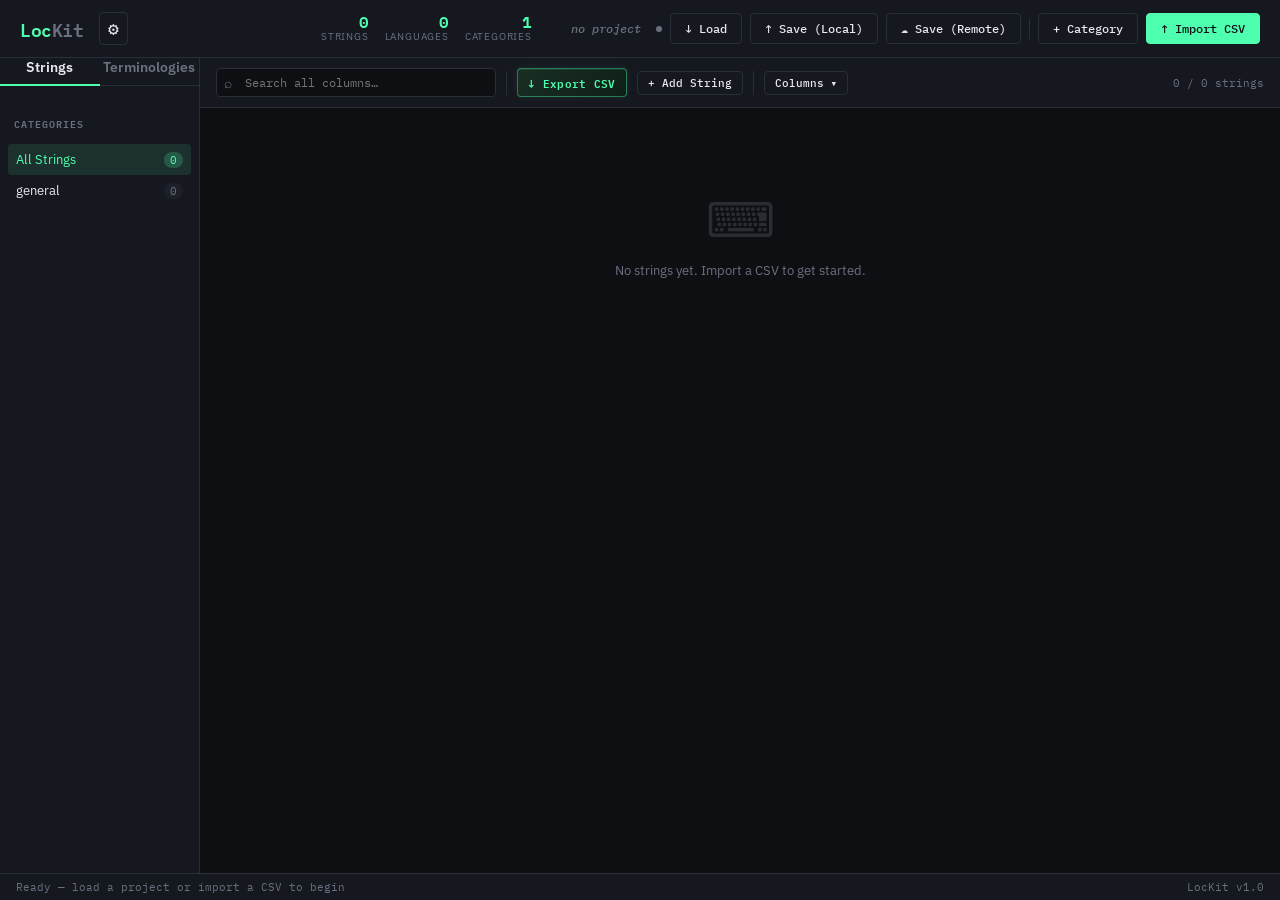
<file: index.html>
<!DOCTYPE html>
<html lang="en">
<head>
<meta charset="UTF-8">
<meta name="viewport" content="width=device-width, initial-scale=1.0">
<title>LocKit — Game Translation Manager</title>
<link rel="icon" type="image/svg+xml" href="data:image/svg+xml,%3Csvg xmlns='http://www.w3.org/2000/svg' viewBox='0 0 32 32'%3E%3Crect width='32' height='32' rx='6' fill='%230e0f13'/%3E%3Crect x='4' y='8' width='16' height='3' rx='1.5' fill='%234fffb0'/%3E%3Crect x='4' y='14' width='24' height='3' rx='1.5' fill='%234fffb0' opacity='.6'/%3E%3Crect x='4' y='20' width='20' height='3' rx='1.5' fill='%234fffb0' opacity='.35'/%3E%3C/svg%3E">

<!-- Styles: base → table → modals → feature components -->
<link rel="stylesheet" href="css/base.css">
<link rel="stylesheet" href="css/table.css">
<link rel="stylesheet" href="css/modals.css">
<link rel="stylesheet" href="css/components.css">
</head>
<body>

<!-- ── Header ─────────────────────────────────────────────────────────────── -->
<header>
  <div class="logo">Loc<span>Kit</span></div>
  <button class="btn btn-ghost" onclick="openSettings()" title="Settings" style="padding:4px 8px; font-size:18px;">⚙</button>

  <div class="header-stats">
    <div class="stat">
      <span class="stat-num" id="stat-strings">0</span>
      <span class="stat-label">strings</span>
    </div>
    <div class="stat">
      <span class="stat-num" id="stat-langs">0</span>
      <span class="stat-label">languages</span>
    </div>
    <div class="stat">
      <span class="stat-num" id="stat-cats">0</span>
      <span class="stat-label">categories</span>
    </div>
  </div>

  <div class="header-actions">
    <!-- Project name: double-click to rename -->
    <div class="project-name-wrap" id="project-name-wrap" title="Double-click to rename">
      <span class="project-name-display no-project" id="project-name-display"
            ondblclick="startRenameProject()">no project</span>
      <input class="project-name-input" id="project-name-input" style="display:none"
             onblur="commitRenameProject()"
             onkeydown="if(event.key==='Enter')commitRenameProject();
                        if(event.key==='Escape')cancelRenameProject();">
    </div>
    <div class="save-indicator" id="save-indicator"><span class="dot"></span></div>

    <button class="btn btn-ghost" onclick="openLoadProjectModal()" title="Load local/remote project">↓ Load</button>
    <button class="btn btn-ghost" onclick="saveProject()" title="Save project to your computer">↑ Save (Local)</button>
    <button class="btn btn-ghost" onclick="saveProjectRemote()" title="Push to GitHub remote branch">☁ Save (Remote)</button>
    <div style="width:1px;height:20px;background:var(--border)"></div>
    <button class="btn btn-ghost"   onclick="openAddCategory()">+ Category</button>
    <button class="btn btn-primary" onclick="openImport()">↑ Import CSV</button>
  </div>
</header>

<!-- ── Layout ─────────────────────────────────────────────────────────────── -->
<div class="layout">

  <!-- Sidebar: category filter -->
  <aside class="sidebar">
    <div class="view-tabs" style="display:flex; margin-bottom:16px; border-bottom:1px solid var(--border);">
      <div id="tab-strings" class="tab active" style="flex:1; text-align:center; font-size:14px; font-weight:600; cursor:pointer; padding-bottom:8px; margin-bottom:-1px; border-bottom:2px solid var(--accent); color:var(--text)" onclick="setViewMode('strings')">Strings</div>
      <div id="tab-terms" class="tab" style="flex:1; text-align:center; font-size:14px; font-weight:600; cursor:pointer; padding-bottom:8px; margin-bottom:-1px; border-bottom:2px solid transparent; color:var(--text-muted)" onclick="setViewMode('terminologies')">Terminologies</div>
    </div>
    <div class="sidebar-title">Categories</div>
    <div class="cat-list" id="cat-list">
      <div class="cat-item active" data-cat="__ALL__" onclick="setCategory('__ALL__')">
        <span>All Strings</span>
        <span class="cat-count" id="count-all">0</span>
      </div>
    </div>
  </aside>

  <!-- Main content -->
  <div class="main">

    <!-- Toolbar -->
    <div class="toolbar">
      <div class="search-box">
        <input type="text" id="global-search" placeholder="Search all columns…"
               oninput="onGlobalSearch()">
      </div>
      <div class="toolbar-sep"></div>
      <button class="btn btn-export btn-sm" onclick="openExportDialog()">↓ Export CSV</button>
      <button class="btn btn-ghost  btn-sm" id="add-btn-main" onclick="openAddString()">+ Add String</button>
      <div class="toolbar-sep"></div>
      <!-- Column visibility toggle -->
      <div class="col-toggle-wrap" id="col-toggle-wrap">
        <button class="btn btn-ghost btn-sm" id="col-toggle-btn" onclick="toggleColDropdown()">
          <span id="col-toggle-label">Columns</span> ▾
        </button>
        <div class="col-dropdown" id="col-dropdown" style="display:none"></div>
      </div>
      <span style="margin-left:auto;font-family:var(--mono);font-size:11px;color:var(--text-muted)"
            id="row-count"></span>
    </div>

    <!-- Table -->
    <div class="table-wrap">
      <table id="main-table">
        <thead>
          <tr id="header-row"></tr>
          <tr class="filter-row" id="filter-row"></tr>
        </thead>
        <tbody id="table-body"></tbody>
      </table>
      <div class="empty-state" id="empty-state" style="display:none">
        <div class="icon">⌨</div>
        <p>No strings yet. Import a CSV to get started.</p>
      </div>
    </div>

  </div>
</div>

<!-- ── Footer ─────────────────────────────────────────────────────────────── -->
<footer>
  <span id="footer-status">Ready</span>
  <span style="margin-left:auto">LocKit v1.0</span>
</footer>

<!-- Modal mount point -->
<div id="modal-root"></div>

<!-- ── Scripts ────────────────────────────────────────────────────────────── -->
<!--
  Load order matters:
    1. db.js      — db object + interceptors + state (everything reads these)
    2. utils.js   — pure helpers (no dependencies)
    3. render.js  — reads db, state, utils; called by later modules
    4. modal.js   — called by all feature modules
    5. edit.js    — calls render, modal, db
    6. import.js  — calls render, modal, db, utils
    7. export.js  — calls render, modal, db, utils
    8. project.js — calls render, modal, db, utils, prefs
    9. prefs.js   — calls render; reads/writes state.colWidths / hiddenCols
   10. ai.js      — calls modal, db, render
   11. main.js    — global listeners + bootstrap (must be last)
-->
<script src="js/db.js"></script>
<script src="js/utils.js"></script>
<script src="js/render.js"></script>
<script src="js/modal.js"></script>
<script src="js/edit.js"></script>
<script src="js/import.js"></script>
<script src="js/export.js"></script>
<script src="js/project.js"></script>
<script src="js/prefs.js"></script>
<script src="js/settings.js"></script>
<script src="js/github_sync.js"></script>
<script src="js/ai.js"></script>
<script src="js/ai_api.js"></script>
<script src="js/terminology_tooltip.js"></script>
<script src="js/main.js"></script>

</body>
</html>
</file>
<file: css/base.css>
@import url('https://fonts.googleapis.com/css2?family=IBM+Plex+Mono:wght@400;500;600&family=IBM+Plex+Sans:wght@300;400;500;600&display=swap');

/* ── Design tokens ── */
:root {
  --bg: #0e0f13;
  --surface: #16181f;
  --surface2: #1e2029;
  --border: #2a2d3a;
  --accent: #4fffb0;
  --accent2: #ff6b6b;
  --accent3: #ffd93d;
  --text: #e8eaf0;
  --text-muted: #6b7080;
  --mono: 'IBM Plex Mono', monospace;
  --sans: 'IBM Plex Sans', sans-serif;
}

* { box-sizing: border-box; margin: 0; padding: 0; }

body {
  background: var(--bg);
  color: var(--text);
  font-family: var(--sans);
  font-size: 14px;
  height: 100vh;
  display: flex;
  flex-direction: column;
  overflow: hidden;
}

/* ── Scrollbar ── */
::-webkit-scrollbar { width: 6px; height: 6px; }
::-webkit-scrollbar-track { background: transparent; }
::-webkit-scrollbar-thumb { background: var(--border); border-radius: 3px; }
::-webkit-scrollbar-thumb:hover { background: #3a3d4a; }

/* ── Header ── */
header {
  display: flex;
  align-items: center;
  gap: 16px;
  padding: 12px 20px;
  border-bottom: 1px solid var(--border);
  background: var(--surface);
  flex-shrink: 0;
}

.logo { font-family: var(--mono); font-size: 18px; font-weight: 600; color: var(--accent); letter-spacing: -0.5px; }
.logo span { color: var(--text-muted); }

.header-stats { display: flex; gap: 16px; margin-left: auto; }
.stat { display: flex; flex-direction: column; align-items: flex-end; }
.stat-num { font-family: var(--mono); font-size: 16px; font-weight: 600; color: var(--accent); line-height: 1; }
.stat-label { font-size: 10px; color: var(--text-muted); text-transform: uppercase; letter-spacing: 0.8px; }

.header-actions { display: flex; gap: 8px; margin-left: 16px; align-items: center; }

.save-indicator { font-family: var(--mono); font-size: 11px; color: var(--text-muted); display: flex; align-items: center; gap: 5px; }
.save-indicator .dot { width: 6px; height: 6px; border-radius: 50%; background: var(--text-muted); transition: background 0.3s; }
.save-indicator.unsaved .dot { background: var(--accent3); }
.save-indicator.saved .dot { background: var(--accent); }

/* ── Buttons ── */
.btn {
  font-family: var(--mono);
  font-size: 12px;
  font-weight: 500;
  padding: 7px 14px;
  border-radius: 4px;
  border: 1px solid transparent;
  cursor: pointer;
  transition: all 0.15s;
  white-space: nowrap;
}
.btn-primary { background: var(--accent); color: #0e0f13; border-color: var(--accent); }
.btn-primary:hover { background: #3de89a; }
.btn-ghost { background: transparent; color: var(--text); border-color: var(--border); }
.btn-ghost:hover { background: var(--surface2); border-color: #3a3d4a; }
.btn-danger { background: transparent; color: var(--accent2); border-color: var(--accent2); }
.btn-danger:hover { background: rgba(255,107,107,0.1); }
.btn-sm { padding: 4px 10px; font-size: 11px; }

.btn-export {
  background: linear-gradient(135deg, #1a2e24 0%, #0e1f18 100%);
  color: var(--accent);
  border: 1px solid rgba(79,255,176,0.4);
  box-shadow: 0 0 10px rgba(79,255,176,0.08), inset 0 1px 0 rgba(79,255,176,0.1);
  font-weight: 600;
  letter-spacing: 0.3px;
  position: relative;
  overflow: hidden;
}
.btn-export::before { content: ''; position: absolute; inset: 0; background: linear-gradient(135deg, rgba(79,255,176,0.08) 0%, transparent 60%); opacity: 0; transition: opacity 0.2s; }
.btn-export:hover { border-color: rgba(79,255,176,0.7); box-shadow: 0 0 16px rgba(79,255,176,0.18), inset 0 1px 0 rgba(79,255,176,0.15); color: #7fffcc; }
.btn-export:hover::before { opacity: 1; }

.btn-ai {
  background: linear-gradient(135deg, #1a1a2e 0%, #0f0f1a 100%);
  color: #a78bfa;
  border: 1px solid rgba(167,139,250,0.4);
  box-shadow: 0 0 8px rgba(167,139,250,0.08);
  font-size: 11px;
  padding: 4px 10px;
  width: 100%;
  margin-top: 4px;
}
.btn-ai:hover { border-color: rgba(167,139,250,0.7); box-shadow: 0 0 14px rgba(167,139,250,0.2); color: #c4b5fd; }

/* ── Layout ── */
.layout { display: flex; flex: 1; overflow: hidden; }

/* ── Sidebar ── */
.sidebar { width: 200px; flex-shrink: 0; border-right: 1px solid var(--border); background: var(--surface); display: flex; flex-direction: column; overflow: hidden; }
.sidebar-title { font-family: var(--mono); font-size: 10px; font-weight: 600; text-transform: uppercase; letter-spacing: 1px; color: var(--text-muted); padding: 12px 14px 8px; }
.cat-list { flex: 1; overflow-y: auto; padding: 4px 8px; }
.cat-item { display: flex; align-items: center; justify-content: space-between; padding: 7px 8px; border-radius: 4px; cursor: pointer; transition: background 0.1s; font-size: 13px; }
.cat-item:hover { background: var(--surface2); }
.cat-item.active { background: rgba(79,255,176,0.1); color: var(--accent); }
.cat-count { font-family: var(--mono); font-size: 11px; color: var(--text-muted); background: var(--surface2); padding: 1px 6px; border-radius: 10px; }
.cat-item.active .cat-count { background: rgba(79,255,176,0.2); color: var(--accent); }

/* ── Main ── */
.main { flex: 1; display: flex; flex-direction: column; overflow: hidden; }

/* ── Toolbar ── */
.toolbar { display: flex; align-items: center; gap: 10px; padding: 10px 16px; border-bottom: 1px solid var(--border); background: var(--surface); flex-shrink: 0; flex-wrap: wrap; }
.toolbar-sep { width: 1px; height: 24px; background: var(--border); }
.search-box { position: relative; flex: 1; min-width: 160px; max-width: 280px; }
.search-box input { width: 100%; background: var(--bg); border: 1px solid var(--border); color: var(--text); font-family: var(--mono); font-size: 12px; padding: 6px 10px 6px 28px; border-radius: 4px; outline: none; transition: border-color 0.15s; }
.search-box input:focus { border-color: var(--accent); }
.search-box::before { content: '⌕'; position: absolute; left: 8px; top: 50%; transform: translateY(-50%); color: var(--text-muted); font-size: 14px; }

/* ── Footer ── */
footer { padding: 6px 16px; border-top: 1px solid var(--border); background: var(--surface); font-family: var(--mono); font-size: 11px; color: var(--text-muted); display: flex; gap: 16px; flex-shrink: 0; }

/* ── Empty state ── */
.empty-state { display: flex; flex-direction: column; align-items: center; justify-content: center; padding: 80px 20px; color: var(--text-muted); gap: 12px; }
.empty-state .icon { font-size: 48px; opacity: 0.3; }
.empty-state p { font-size: 13px; }
</file>
<file: css/table.css>
/* ── Table area ── */
.table-wrap { flex: 1; overflow: auto; }

table { width: 100%; border-collapse: collapse; font-size: 13px; table-layout: fixed; }

thead { position: sticky; top: 0; z-index: 5; background: var(--surface2); }

th {
  padding: 10px 28px 10px 12px;
  text-align: left;
  font-family: var(--mono);
  font-size: 11px;
  font-weight: 600;
  text-transform: uppercase;
  letter-spacing: 0.8px;
  color: var(--text-muted);
  border-bottom: 1px solid var(--border);
  white-space: nowrap;
  user-select: none;
  position: relative;
  overflow: hidden;
}

/* ── Column resize handle ── */
.col-resize-handle { position: absolute; right: 0; top: 0; bottom: 0; width: 5px; cursor: col-resize; z-index: 2; }
.col-resize-handle::after { content: ''; position: absolute; right: 2px; top: 20%; bottom: 20%; width: 1px; background: var(--border); transition: background 0.15s, width 0.15s; }
.col-resize-handle:hover::after, .col-resize-handle.active::after { background: var(--accent); width: 2px; }

/* ── Sort indicators ── */
th.sortable { cursor: pointer; }
th.sortable:hover { color: var(--text); }
th .sort-icon { margin-left: 4px; opacity: 0.4; }
th.sort-asc .sort-icon::after { content: '↑'; opacity: 1; color: var(--accent); }
th.sort-desc .sort-icon::after { content: '↓'; opacity: 1; color: var(--accent); }

/* ── Filter row ── */
.filter-row th { padding: 4px 6px; background: var(--bg); }
.filter-row input { width: 100%; background: var(--surface); border: 1px solid var(--border); color: var(--text); font-family: var(--mono); font-size: 11px; padding: 4px 6px; border-radius: 3px; outline: none; }
.filter-row input:focus { border-color: var(--accent); }

/* ── Cells ── */
td { padding: 8px 12px; border-bottom: 1px solid rgba(42,45,58,0.6); vertical-align: top; overflow: hidden; text-overflow: ellipsis; white-space: nowrap; }
tr:hover td { background: rgba(30,32,41,0.6); }

.key-cell { font-family: var(--mono); font-size: 12px; color: var(--accent); font-weight: 500; white-space: nowrap; }
.lang-cell { max-width: 200px; overflow: hidden; text-overflow: ellipsis; white-space: nowrap; color: var(--text); }
.lang-cell.empty { color: var(--text-muted); font-style: italic; }
.cat-badge { display: inline-block; font-family: var(--mono); font-size: 10px; padding: 2px 7px; border-radius: 10px; background: rgba(255,217,61,0.12); color: var(--accent3); border: 1px solid rgba(255,217,61,0.25); white-space: nowrap; }
.actions-cell { white-space: nowrap; display: flex; gap: 6px; }

/* ── Inline row editing ── */
tr.editing td {
  background: rgba(79,255,176,0.04) !important;
  border-bottom: none;
  padding-top: 10px;
  padding-bottom: 0;
  vertical-align: top;
}
tr.editing td:first-child { border-left: 2px solid var(--accent); }

.inline-edit-input {
  width: 100%; background: var(--bg); border: 1px solid var(--border); color: var(--text);
  font-family: var(--sans); font-size: 13px; padding: 5px 8px; border-radius: 4px; outline: none;
  transition: border-color 0.15s; min-width: 80px;
}
.inline-edit-input:focus { border-color: var(--accent); }
.inline-edit-input.mono { font-family: var(--mono); font-size: 12px; color: var(--accent); }

.inline-edit-textarea {
  width: 100%; background: var(--bg); border: 1px solid var(--border); color: var(--text);
  font-family: var(--sans); font-size: 13px; padding: 5px 8px; border-radius: 4px; outline: none;
  resize: vertical; min-height: 64px; line-height: 1.5; transition: border-color 0.15s; min-width: 80px;
}
.inline-edit-textarea:focus { border-color: var(--accent); }

.inline-edit-select {
  background: var(--bg); border: 1px solid var(--border); color: var(--text); font-family: var(--mono);
  font-size: 12px; padding: 5px 24px 5px 8px; border-radius: 4px; outline: none; appearance: none;
  background-image: url("data:image/svg+xml,%3Csvg xmlns='http://www.w3.org/2000/svg' width='10' height='7' viewBox='0 0 10 7'%3E%3Cpath fill='%236b7080' d='M5 7L0 0h10z'/%3E%3C/svg%3E");
  background-repeat: no-repeat; background-position: right 8px center; width: 100%; transition: border-color 0.15s;
}
.inline-edit-select:focus { border-color: var(--accent); }
</file>
<file: css/modals.css>
/* ── Modal overlay ── */
.modal-overlay { position: fixed; inset: 0; background: rgba(0,0,0,0.7); display: flex; align-items: center; justify-content: center; z-index: 100; backdrop-filter: blur(3px); }

.modal { background: var(--surface); border: 1px solid var(--border); border-radius: 8px; padding: 24px; width: 520px; max-width: 95vw; max-height: 85vh; overflow-y: auto; box-shadow: 0 24px 80px rgba(0,0,0,0.5); }
.modal.modal-sm { width: 380px; }
.modal.modal-lg { width: 700px; }

.modal-title { font-family: var(--mono); font-size: 16px; font-weight: 600; margin-bottom: 6px; color: var(--text); }
.modal-sub { font-size: 12px; color: var(--text-muted); margin-bottom: 20px; }
.modal-actions { display: flex; gap: 8px; justify-content: flex-end; margin-top: 20px; padding-top: 16px; border-top: 1px solid var(--border); }

/* ── Forms ── */
.form-group { margin-bottom: 16px; }
.form-label { display: block; font-family: var(--mono); font-size: 11px; font-weight: 600; text-transform: uppercase; letter-spacing: 0.8px; color: var(--text-muted); margin-bottom: 6px; }
.form-input { width: 100%; background: var(--bg); border: 1px solid var(--border); color: var(--text); font-family: var(--sans); font-size: 13px; padding: 8px 10px; border-radius: 4px; outline: none; transition: border-color 0.15s; }
.form-input:focus { border-color: var(--accent); }
.form-textarea { resize: vertical; min-height: 70px; font-family: var(--sans); line-height: 1.5; }
.form-select { appearance: none; background-image: url("data:image/svg+xml,%3Csvg xmlns='http://www.w3.org/2000/svg' width='12' height='8' viewBox='0 0 12 8'%3E%3Cpath fill='%236b7080' d='M6 8L0 0h12z'/%3E%3C/svg%3E"); background-repeat: no-repeat; background-position: right 10px center; padding-right: 28px; }
.tag-input-wrap { display: flex; gap: 6px; }
.tag-input-wrap input { flex: 1; }
.lang-grid { display: grid; grid-template-columns: 1fr 1fr; gap: 12px; }

/* ── Info / warn boxes ── */
.info-box { background: rgba(79,255,176,0.07); border: 1px solid rgba(79,255,176,0.2); border-radius: 4px; padding: 10px 12px; font-size: 12px; color: var(--text); margin-bottom: 16px; }
.warn-box { background: rgba(255,107,107,0.07); border: 1px solid rgba(255,107,107,0.2); border-radius: 4px; padding: 10px 12px; font-size: 12px; color: var(--text); margin-bottom: 16px; }

/* ── File drop zone ── */
.file-drop { border: 2px dashed var(--border); border-radius: 6px; padding: 24px; text-align: center; cursor: pointer; transition: all 0.15s; color: var(--text-muted); }
.file-drop:hover, .file-drop.drag { border-color: var(--accent); color: var(--accent); }
.file-drop .drop-icon { font-size: 28px; margin-bottom: 8px; }
.file-drop p { font-size: 12px; }

/* ── Conflict dialog ── */
.conflict-item { background: var(--bg); border: 1px solid var(--border); border-radius: 4px; padding: 10px; margin-bottom: 8px; font-size: 12px; }
.conflict-key { font-family: var(--mono); color: var(--accent); font-weight: 600; margin-bottom: 4px; }
.conflict-vals { display: grid; grid-template-columns: 1fr 1fr; gap: 8px; margin-top: 6px; }
.conflict-old, .conflict-new { padding: 4px 6px; border-radius: 3px; font-size: 11px; }
.conflict-old { background: rgba(255,107,107,0.1); border-left: 2px solid var(--accent2); }
.conflict-new { background: rgba(79,255,176,0.1); border-left: 2px solid var(--accent); }
.conflict-lang { font-family: var(--mono); font-size: 10px; color: var(--text-muted); margin-bottom: 2px; }

/* ── Progress bar (misc) ── */
.progress-bar { height: 3px; background: var(--border); border-radius: 2px; overflow: hidden; margin-top: 8px; }
.progress-fill { height: 100%; background: var(--accent); border-radius: 2px; transition: width 0.3s; }
</file>
<file: css/components.css>
/* ── Export column picker ── */
.col-picker-list { display: flex; flex-direction: column; gap: 4px; max-height: 340px; overflow-y: auto; padding: 2px; }
.col-picker-item { display: flex; align-items: center; gap: 10px; padding: 8px 10px; background: var(--bg); border: 1px solid var(--border); border-radius: 5px; cursor: grab; user-select: none; transition: background 0.1s, border-color 0.1s, opacity 0.15s; }
.col-picker-item:hover { background: var(--surface2); border-color: #3a3d4a; }
.col-picker-item.dragging { opacity: 0.35; cursor: grabbing; }
.col-picker-item.drag-over { border-color: var(--accent); background: rgba(79,255,176,0.06); }
.col-picker-drag-handle { color: var(--text-muted); font-size: 14px; line-height: 1; cursor: grab; flex-shrink: 0; }
.col-picker-check { width: 16px; height: 16px; accent-color: var(--accent); cursor: pointer; flex-shrink: 0; }
.col-picker-label { font-family: var(--mono); font-size: 12px; font-weight: 500; flex: 1; color: var(--text); }
.col-picker-label.key-col { color: var(--accent); }
.col-picker-type { font-size: 10px; color: var(--text-muted); font-family: var(--mono); background: var(--surface2); padding: 2px 6px; border-radius: 3px; }
.picker-actions-row { display: flex; gap: 8px; margin-bottom: 12px; }
.picker-actions-row button { font-family: var(--mono); font-size: 11px; background: none; border: 1px solid var(--border); color: var(--text-muted); padding: 3px 8px; border-radius: 3px; cursor: pointer; }
.picker-actions-row button:hover { color: var(--text); border-color: #3a3d4a; }

/* ── Column visibility toggle ── */
.col-toggle-wrap { position: relative; }
#col-toggle-btn.active { border-color: var(--accent); color: var(--accent); }
.col-dropdown { position: absolute; top: calc(100% + 6px); right: 0; background: var(--surface); border: 1px solid var(--border); border-radius: 6px; box-shadow: 0 8px 32px rgba(0,0,0,0.4); z-index: 50; min-width: 190px; padding: 8px; }
.col-dropdown-header { font-family: var(--mono); font-size: 10px; font-weight: 600; text-transform: uppercase; letter-spacing: 0.8px; color: var(--text-muted); padding: 2px 6px 8px; display: flex; justify-content: space-between; align-items: center; border-bottom: 1px solid var(--border); margin-bottom: 4px; }
.col-dropdown-header button { font-family: var(--mono); font-size: 10px; background: none; border: none; color: var(--accent); cursor: pointer; padding: 0; }
.col-toggle-item { display: flex; align-items: center; gap: 8px; padding: 5px 6px; border-radius: 4px; cursor: pointer; transition: background 0.1s; }
.col-toggle-item:hover { background: var(--surface2); }
.col-toggle-item input[type=checkbox] { width: 14px; height: 14px; accent-color: var(--accent); cursor: pointer; flex-shrink: 0; }
.col-toggle-item label { font-family: var(--mono); font-size: 12px; color: var(--text); cursor: pointer; flex: 1; user-select: none; }
.col-toggle-item.is-hidden label { color: var(--text-muted); text-decoration: line-through; }

/* ── Project name in header ── */
.project-name-wrap { display: flex; align-items: center; gap: 4px; max-width: 180px; }
.project-name-display { font-family: var(--mono); font-size: 12px; font-weight: 500; color: var(--text); cursor: pointer; padding: 3px 6px; border-radius: 4px; border: 1px solid transparent; white-space: nowrap; overflow: hidden; text-overflow: ellipsis; max-width: 180px; transition: border-color 0.15s, background 0.15s; }
.project-name-display:hover { border-color: var(--border); background: var(--surface2); }
.project-name-display.no-project { color: var(--text-muted); font-style: italic; }
.project-name-display.unsaved { color: var(--accent3); }
.project-name-display.unsaved::after { content: ' *'; }
.project-name-input { font-family: var(--mono); font-size: 12px; font-weight: 500; background: var(--bg); border: 1px solid var(--accent); color: var(--text); padding: 3px 6px; border-radius: 4px; outline: none; width: 160px; }

/* ── Recent projects list ── */
.recent-list { display: flex; flex-direction: column; gap: 4px; margin-bottom: 14px; }
.recent-item { display: flex; align-items: center; gap: 10px; padding: 8px 10px; background: var(--bg); border: 1px solid var(--border); border-radius: 4px; cursor: pointer; transition: border-color 0.1s, background 0.1s; }
.recent-item:hover { border-color: var(--accent); background: rgba(79,255,176,0.04); }
.recent-item-name { font-family: var(--mono); font-size: 12px; color: var(--accent); font-weight: 500; flex: 1; overflow: hidden; text-overflow: ellipsis; white-space: nowrap; }
.recent-item-time { font-family: var(--mono); font-size: 10px; color: var(--text-muted); white-space: nowrap; }

/* ── AI translation modal ── */
.ai-lang-grid { display: flex; flex-wrap: wrap; gap: 8px; margin-bottom: 4px; }
.ai-lang-chip { display: flex; align-items: center; gap: 6px; padding: 5px 10px; background: var(--bg); border: 1px solid var(--border); border-radius: 4px; cursor: pointer; font-family: var(--mono); font-size: 12px; transition: border-color 0.1s, background 0.1s; }
.ai-lang-chip:hover { border-color: #a78bfa; }
.ai-lang-chip input { accent-color: #a78bfa; cursor: pointer; }
.ai-lang-chip.selected { border-color: #a78bfa; background: rgba(167,139,250,0.08); color: #c4b5fd; }
.style-grid { display: flex; flex-wrap: wrap; gap: 6px; margin-bottom: 4px; }
.style-chip { padding: 4px 10px; border-radius: 20px; border: 1px solid var(--border); background: var(--bg); font-size: 12px; cursor: pointer; transition: all 0.1s; }
.style-chip:hover { border-color: #a78bfa; }
.style-chip.selected { border-color: #a78bfa; background: rgba(167,139,250,0.15); color: #c4b5fd; }
</file>
